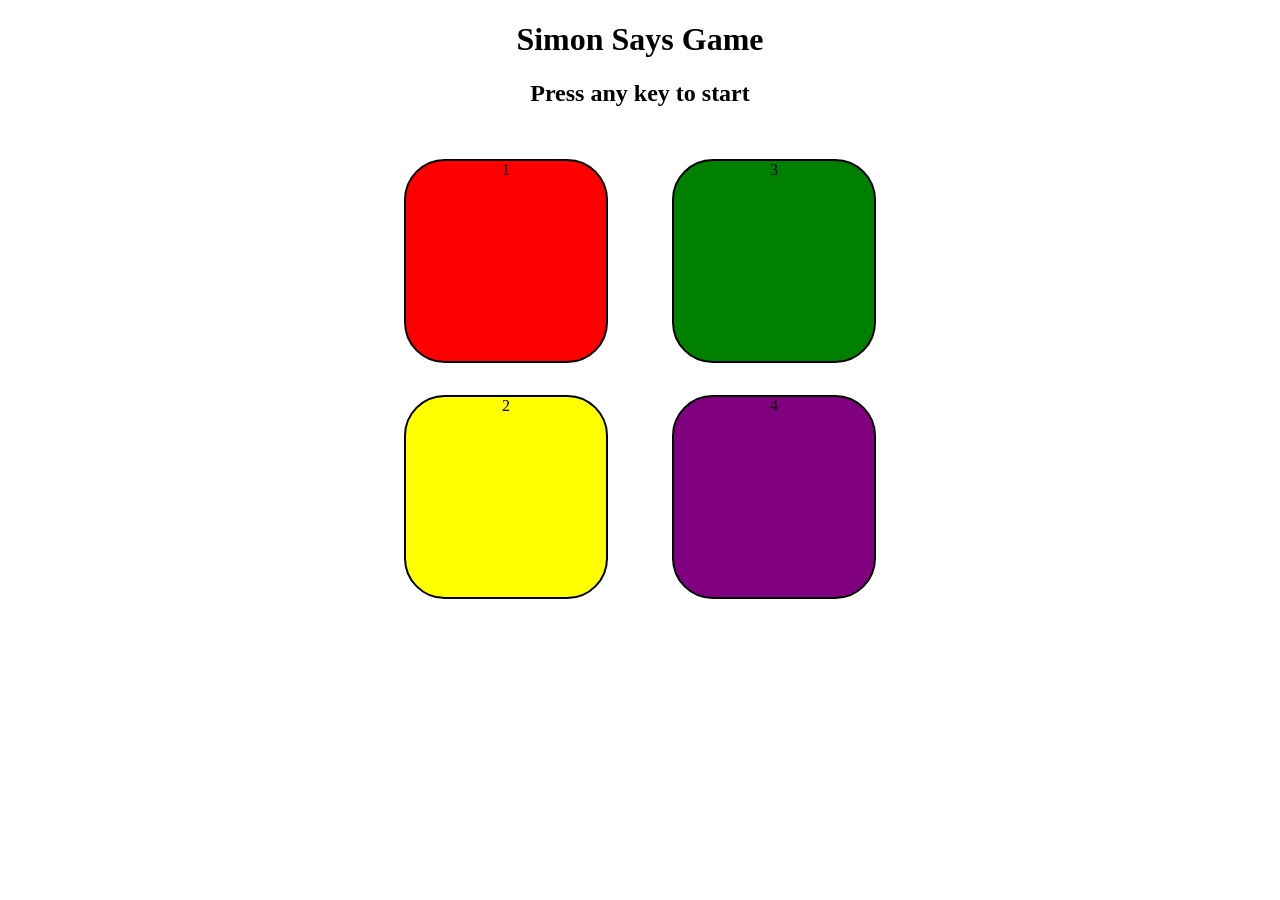
<file: Simon Says Game/index.html>
<!DOCTYPE html>
<html lang="en">
<head>
    <meta charset="UTF-8">
    <meta name="viewport" content="width=device-width, initial-scale=1.0">
    <title>Simon Says-Game</title>
    <link rel="stylesheet" href="style.css">
</head>
<body>
    <h1>Simon Says Game</h1>
    <h2>Press any key to start</h2>
    <div class="btn-container">
        <div class="line-one">
        <div class="btn red" type="button" id="red">1</div>
        <div class="btn yellow" type="button" id="yellow">2</div>
        </div>
        <div class="line-two">
        <div class="btn green" type="button" id="green">3</div>
        <div class="btn purple" type="button" id="purple">4</div>
        </div>
    </div>
    <script src="script.js"></script>
</body>
</html>
</file>
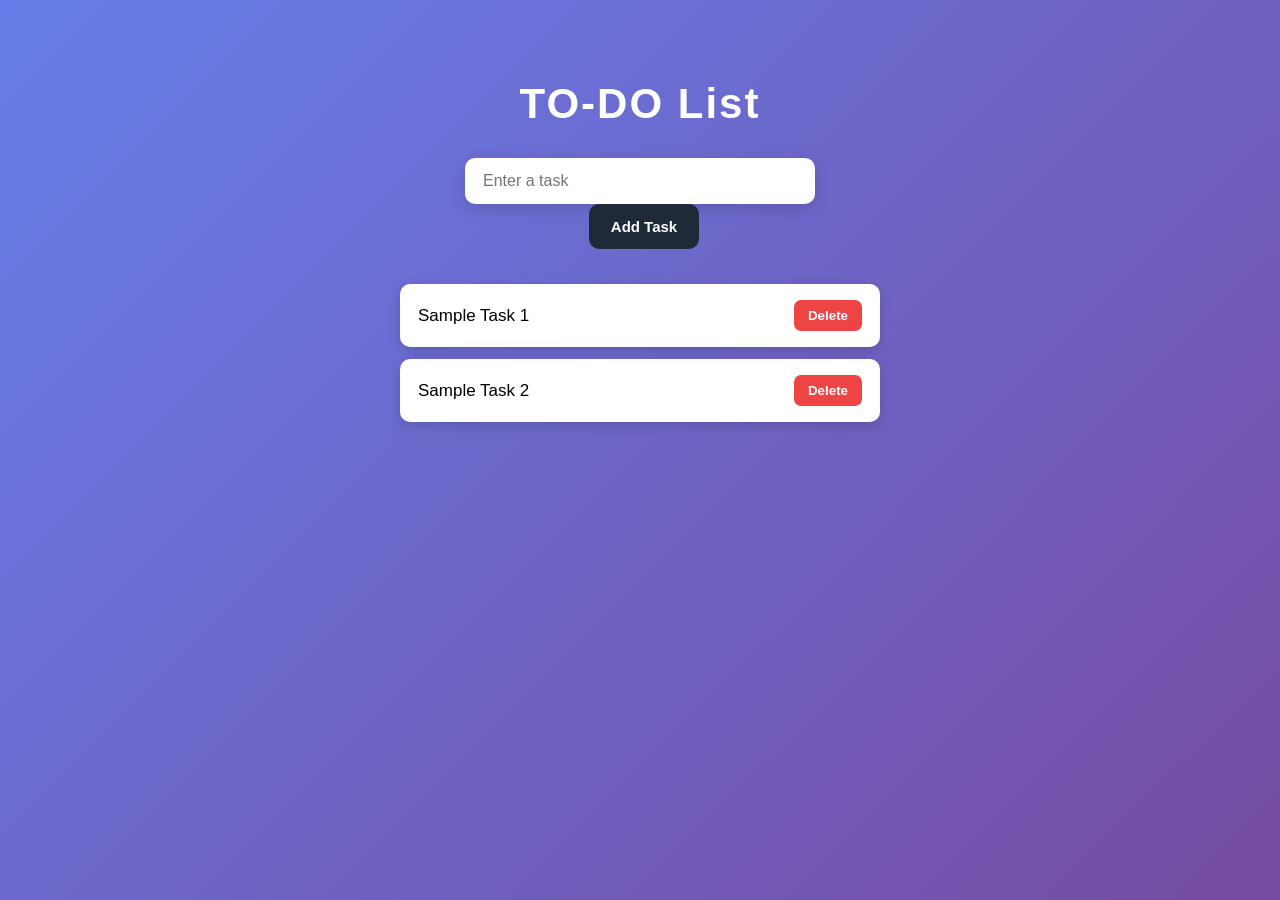
<file: To-do2/todo2.html>
<!DOCTYPE html>
<html lang="en">
<head>
    <meta charset="UTF-8">
    <meta name="viewport" content="width=device-width, initial-scale=1.0">
    <title>TO-DO List</title>
    <link rel="stylesheet" href="todo2.css">
</head>
<body>
    <h1>TO-DO List</h1>
    <input type="text" id="taskInput" placeholder="Enter a task">
    <button id="addTaskButton">Add Task</button>
    <ul>
        <li>Sample Task 1 <button class="delete">Delete</button></li>
        <li>Sample Task 2 <button class="delete">Delete</button></li>
    </ul>
    <script src="todo2.js"></script>
</body>
</html>
</file>
<file: Simon Says Game/style.css>
body{
   text-align: center;   
}
.btn{
    height: 200px;
    width: 200px;
    border-radius: 20%;
    border: 2px solid black;
    margin: 2rem;
}
.btn-container{
     display: flex;
     justify-content: center;
}
.red{
    background-color: red;
}
.yellow{
    background-color: yellow;
}
.green{
    background-color: green;
}
.purple{
    background-color: purple;
}
.flash{
    background-color: white;
}
</file>
<file: To-do2/todo2.css>
* {
    margin: 0;
    padding: 0;
    box-sizing: border-box;
}

body {
    min-height: 100vh;
    font-family: Arial, sans-serif;
    background: linear-gradient(135deg, #667eea, #764ba2);

    display: flex;
    flex-direction: column;
    align-items: center;

    padding-top: 80px;
}

h1 {
    color: white;
    font-size: 42px;
    margin-bottom: 30px;
    letter-spacing: 2px;
}

/* Input */

#taskInput {
    width: 350px;
    padding: 14px 18px;

    border: none;
    outline: none;
    border-radius: 10px;

    font-size: 16px;

    box-shadow: 0 4px 15px rgba(0, 0, 0, 0.15);
}

#taskInput:focus {
    box-shadow: 0 4px 20px rgba(0, 0, 0, 0.25);
}

/* Add Task button */

#addTaskButton {
    padding: 14px 22px;
    margin-left: 8px;

    border: none;
    border-radius: 10px;

    background-color: #1f2937;
    color: white;

    font-size: 15px;
    font-weight: bold;

    cursor: pointer;
    transition: 0.3s;
}

#addTaskButton:hover {
    background-color: #111827;
    transform: translateY(-2px);
}

/* Task List */

ul {
    list-style: none;
    width: 480px;
    margin-top: 35px;
}

li {
    background-color: white;

    padding: 16px 18px;
    margin-bottom: 12px;

    border-radius: 10px;

    display: flex;
    justify-content: space-between;
    align-items: center;

    font-size: 17px;

    box-shadow: 0 4px 12px rgba(0, 0, 0, 0.15);
}

/* Delete Button */

li button {
    border: none;
    background-color: #ef4444;
    color: white;

    padding: 8px 14px;
    border-radius: 7px;

    cursor: pointer;
    font-weight: bold;

    transition: 0.2s;
}

li button:hover {
    background-color: #dc2626;
    transform: scale(1.05);
}

/* Mobile */

@media (max-width: 550px) {

    body {
        padding: 50px 20px;
    }

    h1 {
        font-size: 32px;
    }

    #taskInput {
        width: 65%;
    }

    #addTaskButton {
        padding: 14px 12px;
    }

    ul {
        width: 100%;
    }
}
</file>
